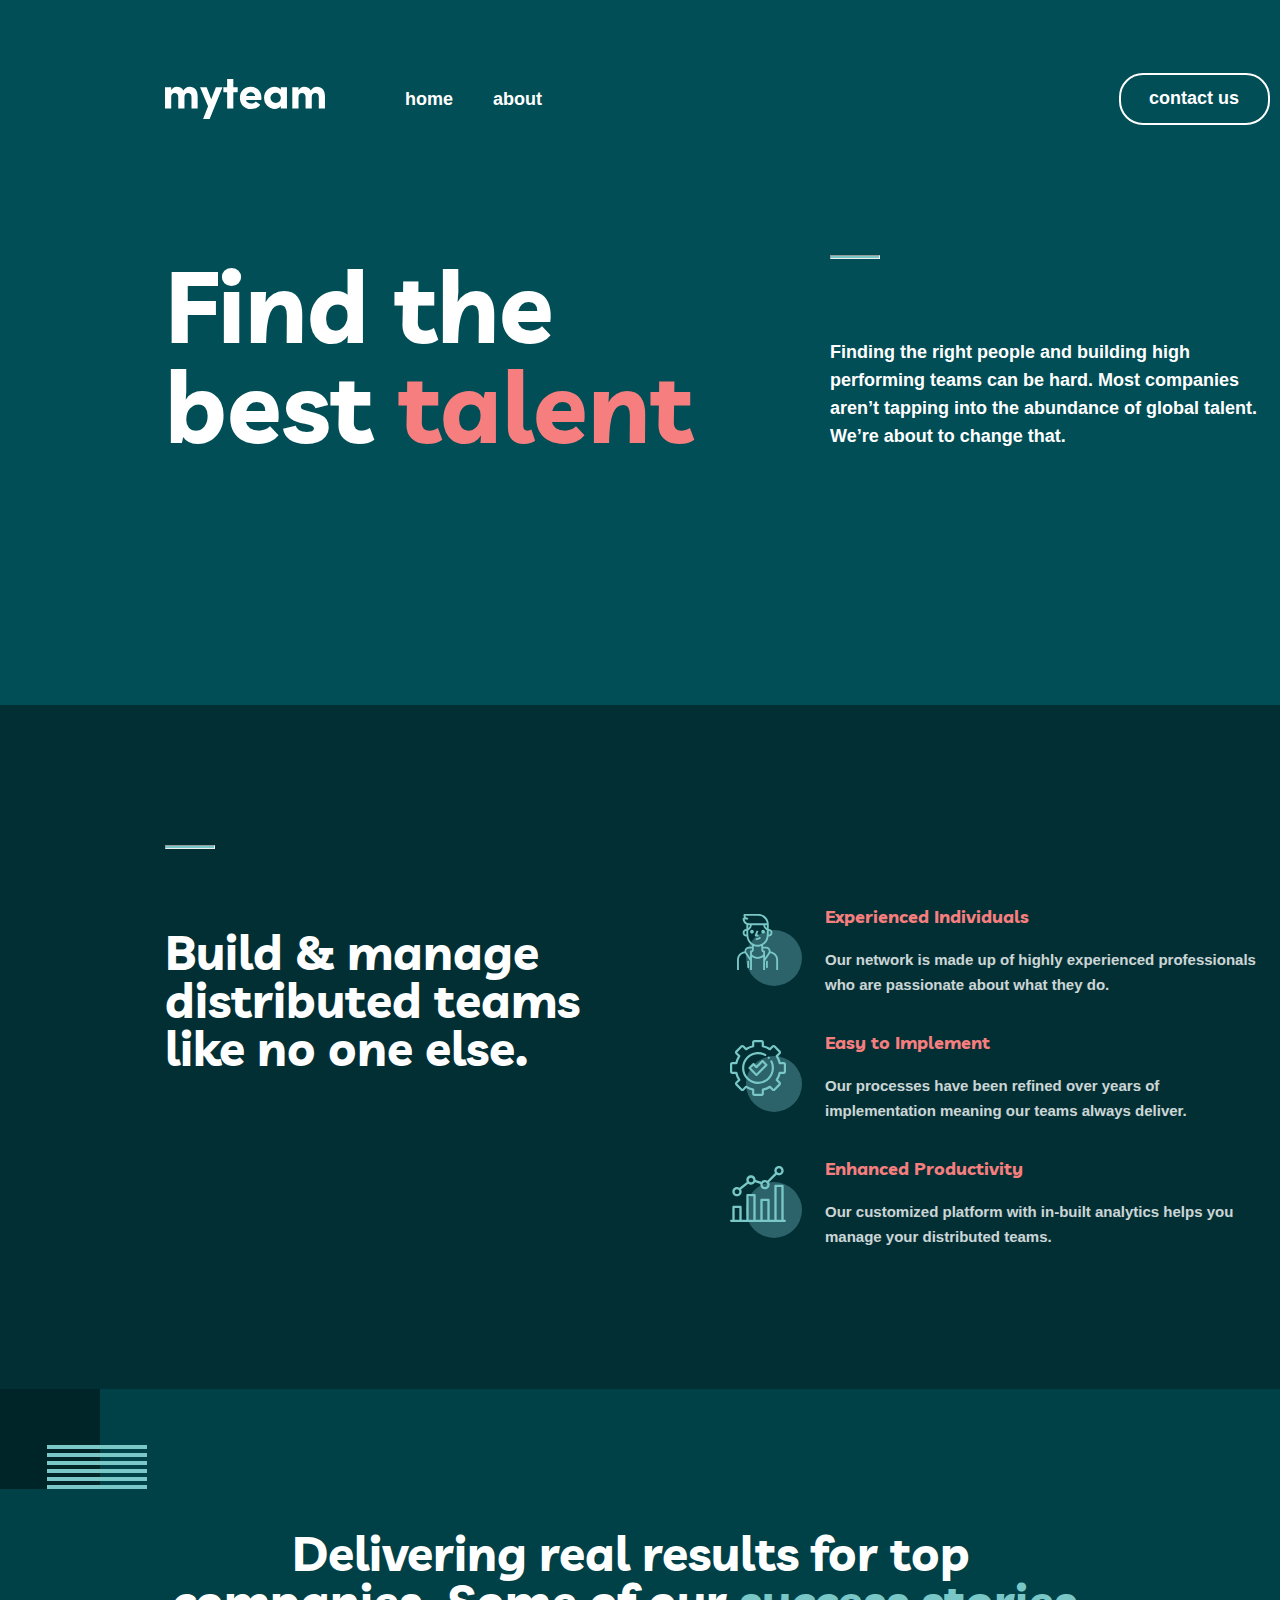
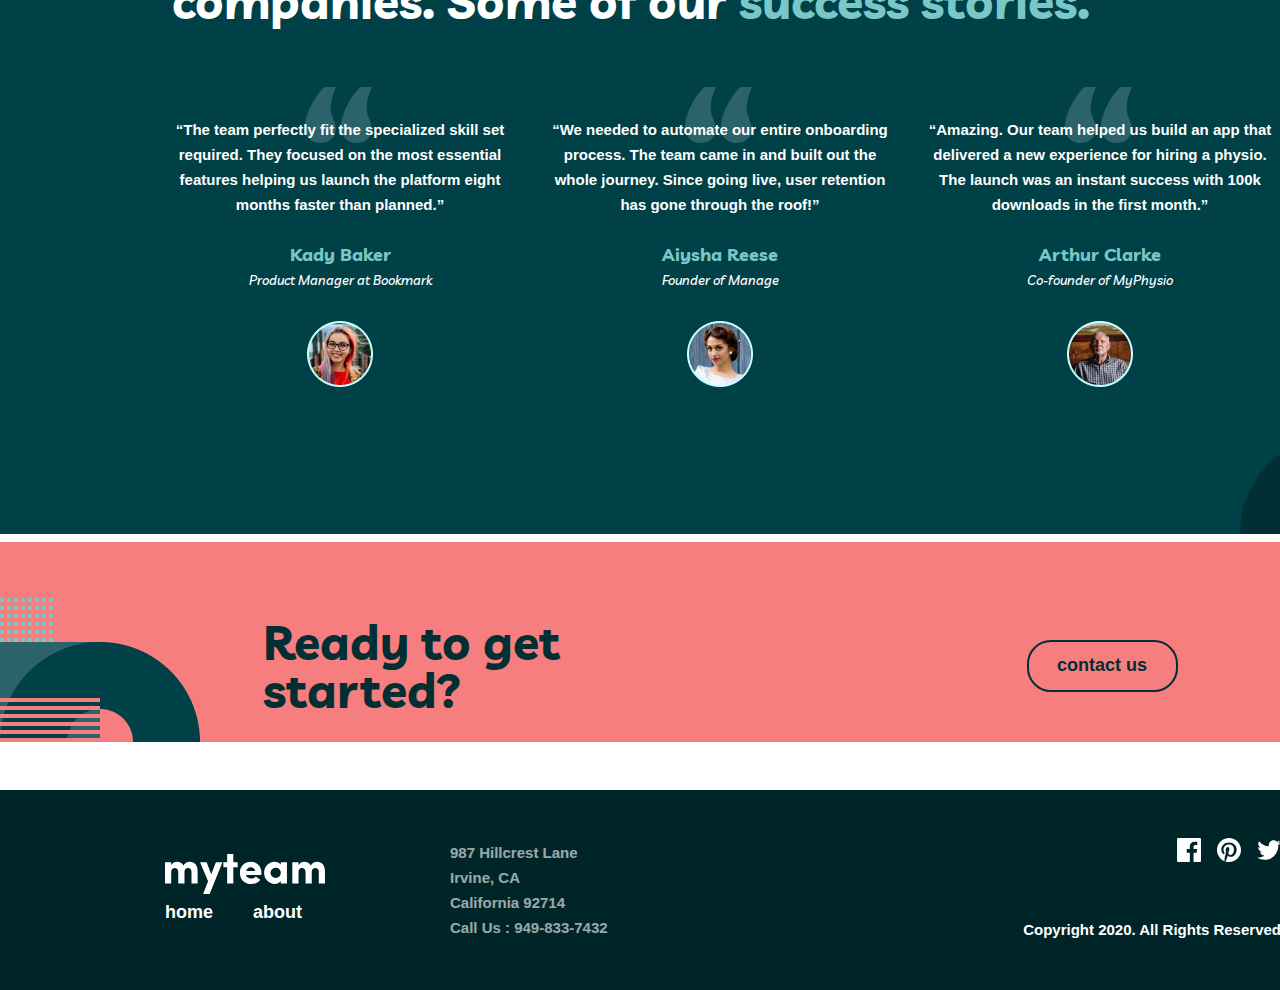
<file: index.html>
<!DOCTYPE html>
<html lang="en">
<head>
    <meta charset="UTF-8">
    <meta http-equiv="X-UA-Compatible" content="IE=edge">
    <meta name="viewport" content="width=device-width, initial-scale=1.0">
    <link rel="stylesheet" href="./css/fonts.css">
    <link rel="stylesheet" href="./css/main.css">
    <title>HOME</title>
</head>
<body>
    <header class="header">
        <div class="container">
            <nav class=" header__nav">
                <img class="header__logo" src="./img/myteam.svg" alt="myteam" width="160" height="40">
                <ul class="header__list">
                    <li class="header__item"><a class="header__link" href="#">home</a></li>
                    <li class="header__item"><a class="header__link" href="#">about</a></li>
                </ul>
                <a class="header__btn" href="./contact.html">contact us</a>
            </nav>
        </div>
    </header>
    <main>
        <section class="intro">
            <div class="container">
                <div class="intro__wrap">
                    <h1 class="intro__title">Find the <br> best <a class="intro__sub-link" href="#">talent</a></h1>
                    <div>
                        <hr class="intro__line">
                        <p class="intro__text">Finding the right people and building high performing teams can be hard. Most companies aren’t tapping into the abundance of global talent. We’re about to change that.</p>
                    </div>
                </div>
            </div>
        </section>
        <section class="page">
            <div class="container">
                <div class="page__wrapper">
                    <div>
                        <hr class="page__line">
                        <h2 class="page__title">Build & manage distributed teams like no one else.</h2>
                    </div>
                    <ul class="page__list">
                        <li class="page__item">
                            <img class="page__img" src="./img/people.svg" alt="people" width="72" height="72">
                            <div>
                                <h3 class="page__sub--title">Experienced Individuals</h3>
                                <p class="page__text">Our network is made up of highly experienced professionals who are passionate about what they do.</p>
                            </div>
                        </li>
                        <li class="page__item">
                            <img class="page__img" src="./img/setting.svg" alt="setting" width="72" height="72">
                            <div>
                                <h3 class="page__sub--title">Easy to Implement</h3>
                                <p class="page__text">Our processes have been refined over years of implementation meaning our teams always deliver.</p>
                            </div>
                        </li>
                        <li class="page__item">
                            <img class="page__img" src="./img/diagramma.svg" alt="diagramma" width="72" height="72">
                            <div>
                                <h3 class="page__sub--title">Enhanced Productivity</h3>
                                <p class="page__text">Our customized platform with in-built analytics helps you manage your distributed teams.</p>
                            </div>
                        </li>
                    </ul>
                </div>
            </div>
        </section>
        <section class="wrapper">
            <div class="container">
                <div class="wrapper__page">
                    <h3 class="wrapper__title">Delivering real results for top companies. Some of our <a class="wrapper__title-link" href="#">success stories.</a></h3>
                    <ul class="wrapper__list">
                        <li class="wrapper__item">
                            <img class="wrapper__comma" src="./img/comma.svg" alt="">
                            <p class="wrapper__discription"> “The team perfectly fit the specialized skill set required. They focused on the most essential features helping us launch the platform eight months faster than planned.”</p>
                            <h4 class="wrapper__name">Kady Baker</h4>
                            <p class="wrapper__text">Product Manager at Bookmark</p>
                            <img src="./img/Oval.png" srcset="./img/Oval.png 1x, ./img/Oval@2x.png 2x" alt="oval">
                        </li>
                        <li class="wrapper__item">
                            <img class="wrapper__comma" src="./img/comma.svg" alt="">
                            <p class="wrapper__discription">“We needed to automate our entire onboarding process. The team came in and built out the whole journey. Since going live, user retention has gone through the roof!”</p>
                            <h4 class="wrapper__name">Aiysha Reese</h4>
                            <p class="wrapper__text">Founder of Manage</p>
                            <img src="./img/Oval5.png" srcset="./img/Oval5.png 1x, ./img/Oval5@2x.png 2x" alt="oval5">
                        </li>
                        <li class="wrapper__item">
                            <img class="wrapper__comma" src="./img/comma.svg" alt="">
                            <p class="wrapper__discription">“Amazing. Our team helped us build an app that delivered a new experience for hiring a physio. The launch was an instant success with 100k downloads in the first month.”</p>
                            <h4 class="wrapper__name">Arthur Clarke</h4>
                            <p class="wrapper__text">Co-founder of MyPhysio</p>
                            <img src="./img/Oval6.png" srcset="./img/Oval6.png 1x,./img/Oval6@2x.png 2x" alt="">
                        </li>
                    </ul>
                </div>
            </div>
        </section>
        <section class="ready">
            <div class="container">
                <div class="ready__wrap">
                    <h4 class="ready__title">Ready to get started?</h4>
                    <a class="ready__link" href="#">contact us</a>
                </div>
            </div>
        </section>
    </main>
    <footer class="footer">
        <div class="container">
            <nav class="footer__nav">
                <ul class="footer__list">
                    <li class="footer__item">
                        <img src="./img/myteam.svg" alt="myteam">
                        <ul  class="footer__list-one">
                            <li class="footer__item-one"><a class="footer__link-one" href="#">home</a></li>
                            <li class="footer__item-two"><a class="footer__link-one" href="#">about</a></li>
                        </ul>
                    </li>
                    <li class="footer__item">
                        <p class="footer__item-two-discription">987  Hillcrest Lane <br> Irvine, CA <br> California 92714 <br>Call Us : 949-833-7432</p>
                    </li>
                    <li class="footer__item">
                        <ul class="footer__list-three">
                            <li class="footer__item-three"><img src="./img/facebook.svg" alt="facebook" width="24" height="24"></li>
                            <li class="footer__item-three"><img src="./img/path.svg" alt="path" width="24" height="24"></li>
                            <li class="footer__item-three"><img src="./img/twitter.svg" alt="twitter" width="24" height="19.5"></li>
                        </ul>
                        <p class="footer__item-three-discription">Copyright 2020. All Rights Reserved</p>
                    </li>
                </ul>
            </nav>
        </div>
    </footer>
</body>
</html>
</file>
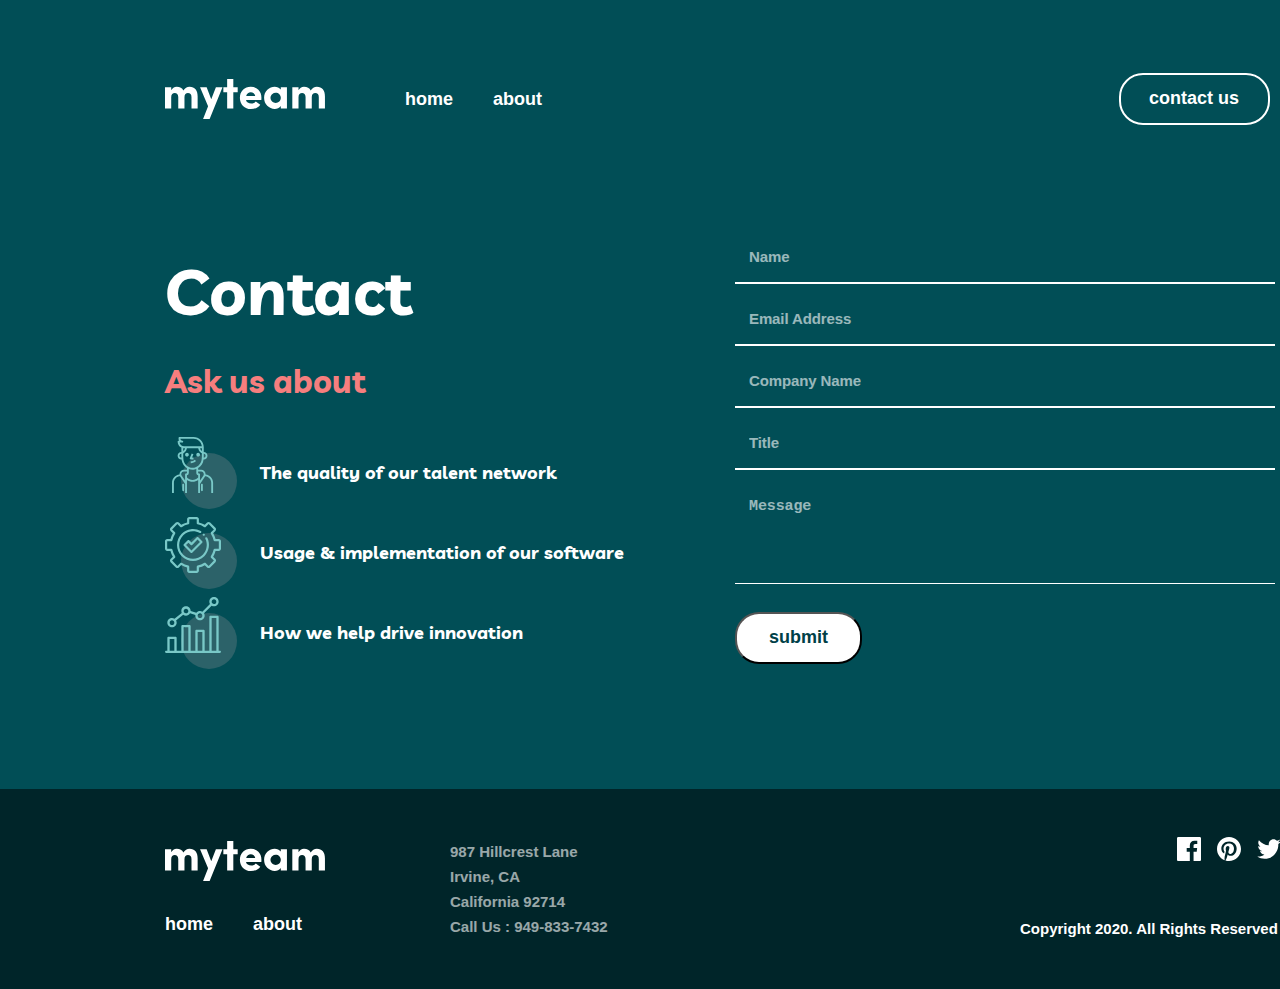
<file: contact.html>
<!DOCTYPE html>
<html lang="en">
<head>
    <meta charset="UTF-8">
    <meta http-equiv="X-UA-Compatible" content="IE=edge">
    <meta name="viewport" content="width=device-width, initial-scale=1.0">
    <link rel="stylesheet" href="./css/fonts.css">
    <link rel="stylesheet" href="./css/contact.css">
    <title>CONTACT</title>
</head>
<body>
    <header class="header">
        <div class="container">
            <nav class=" header__nav">
                <img class="header__logo" src="./img/myteam.svg" alt="myteam" width="160" height="40">
                <ul class="header__list">
                    <li class="header__item"><a class="header__link" href="./index.html">home</a></li>
                    <li class="header__item"><a class="header__link" href="#">about</a></li>
                </ul>
                <a class="header__btn" href="./contact.html">contact us</a>
            </nav>
        </div>
    </header>
    <main>
        <section class="intro">
            <div class="container">
                <div class="intro__page">
                    <div class="intro__wrap">
                        <h1 class="intro__title">Contact</h1>
                        <ul class="intro__list">
                            <li class="intro__item"><h2 class="intro__sub-title">Ask us about</h2></li>
                            <li class="intro__item">
                                <img src="./img/people.svg" alt="people">
                                <p class="intro__discription">The quality of our talent network</p>
                            </li>
                            <li class="intro__item">
                                <img src="./img/setting.svg" alt="setting">
                                <p class="intro__discription">Usage & implementation of our software</p>
                            </li>
                            <li class="intro__item">
                                <img src="./img/diagramma.svg" alt="diagramma">
                                <p class="intro__discription">How we help drive innovation</p>
                            </li>
                        </ul>
                    </div>
                    <form class="intro__form" action="" method="POST">
                        <input class="intro__input-one" name="user_name" type="text" required placeholder="Name"> <br>
                        <input class="intro__input-two" name="user_email" type="email" required placeholder="Email Address"><br>
                        <input class="intro__input-three" name="Company-name" type="text" required placeholder="Company Name"> <br>
                        <input class="intro__input-four" name="Title" type="text" required placeholder="Title"> <br>
                        <textarea class="intro__textarea" name="Message" required placeholder="Message"></textarea> <br>
                        <button class="intro__bottom" type="submit">submit</button>
                    </form>
                </div>
            </div>
        </section>
    </main>
    <footer class="footer">
        <div class="container">
            <nav class="footer__nav">
                <ul class="footer__list">
                    <li class="footer__item">
                        <div>
                            <img class="footer__logo" src="./img/myteam.svg" alt="myteam">
                            <ul  class="footer__list-one">
                                <li class="footer__item-one"><a class="footer__link-one" href="#">home</a></li>
                                <li class="footer__item-two"><a class="footer__link-one" href="#">about</a></li>
                            </ul>
                        </div>
                        <p class="footer__item-one-discription">987  Hillcrest Lane <br> Irvine, CA <br> California 92714 <br>Call Us : 949-833-7432</p>
                    </li>
                    <li class="footer__item">
                        <ul class="footer__list-three">
                            <li class="footer__item-three"><img src="./img/facebook.svg" alt="facebook" width="24" height="24"></li>
                            <li class="footer__item-three"><img src="./img/path.svg" alt="path" width="24" height="24"></li>
                            <li class="footer__item-three"><img src="./img/twitter.svg" alt="twitter" width="24" height="19.5"></li>
                        </ul>
                        <p class="footer__item-three-discription">Copyright 2020. All Rights Reserved</p>
                    </li>
                </ul>
            </nav>
        </div>
    </footer>
</body>
</html>
</file>
<file: css/fonts.css>
@font-face {
    font-family: 'Livvic';
    font-style: normal;
    font-weight: 400;
    src: local(''),
         url('../fonts/livvic-v8-latin-regular.woff2') format('woff2'), 
         url('../fonts/livvic-v8-latin-regular.woff') format('woff');
  }
   @font-face {
     font-family: 'Livvic';
     font-style: italic;
     font-weight: 500;
     src: local(''),
          url('../fonts/livvic-v8-latin-500italic.woff2') format('woff2'), 
          url('../fonts/livvic-v8-latin-500italic.woff') format('woff');
   }
  @font-face {
    font-family: 'Livvic';
    font-style: normal;
    font-weight: 600;
    src: local(''),
         url('../fonts/livvic-v8-latin-600.woff2') format('woff2')
         url('../fonts/livvic-v8-latin-600.woff') format('woff'); 
  }
  @font-face {
    font-family: 'Livvic';
    font-style: normal;
    font-weight: 700;
    src: local(''),
         url('../fonts/livvic-v8-latin-700.woff2') format('woff2'),
         url('../fonts/livvic-v8-latin-700.woff') format('woff');
  }
</file>
<file: css/main.css>
*,
*::before,
*::after {
  margin: 0;
  padding: 0;
  -webkit-box-sizing: border-box;
          box-sizing: border-box;
}

body {
  font-family: "Livvic","Arial",sans-serif;
}

.container {
  width: 1440px;
  margin: 0 auto;
}

.header__nav {
  background-color: #014E56;
  display: -webkit-box;
  display: -ms-flexbox;
  display: flex;
  -webkit-box-align: center;
      -ms-flex-align: center;
          align-items: center;
  padding: 73px 165px 65px 165px;
}

.header__logo {
  margin-right: 80px;
}

.header__logo:hover {
  -webkit-transition: 1s all 1.5;
  transition: 1s all 1.5;
}

.header__list {
  list-style-type: none;
  display: -webkit-box;
  display: -ms-flexbox;
  display: flex;
  -webkit-box-align: center;
      -ms-flex-align: center;
          align-items: center;
  margin-right: 577px;
}

.header__item {
  margin-right: 40px;
}

.header__item:last-child {
  margin-right: 0;
}

.header__link {
  font-weight: 600;
  font-size: 18px;
  line-height: 28px;
  text-decoration: none;
  color: #FFFFFF;
}

.header__btn {
  display: inline-block;
  font-weight: 600;
  font-size: 18px;
  line-height: 28px;
  color: #FFFFFF;
  border: 2px solid #FFFFFF;
  border-radius: 24px;
  background: #014E56;
  padding: 9px 29px 11px 28px;
  text-decoration: none;
}

.intro__wrap {
  background: #014E56;
  padding: 65px 165px 250px 165px;
  display: -webkit-box;
  display: -ms-flexbox;
  display: flex;
}

.intro__title {
  width: 635px;
  font-weight: bold;
  font-size: 100px;
  line-height: 100px;
  display: inline-block;
  color: #FFFFFF;
  margin-right: 30px;
}

.intro__sub-link {
  font-weight: bold;
  font-size: 100px;
  line-height: 100px;
  text-decoration: none;
  color: #F67E7E;
}

.intro__line {
  width: 50px;
  height: 4px;
  background: #79C8C7;
  margin-bottom: 79px;
}

.intro__text {
  width: 445px;
  font-weight: 600;
  font-size: 18px;
  line-height: 28px;
  color: #FFFFFF;
}

.page__wrapper {
  display: -webkit-box;
  display: -ms-flexbox;
  display: flex;
  padding: 140px 165px;
  background-image: url(../img/page-img.png);
  background-repeat: no-repeat;
}

.page__title {
  width: 445px;
  font-weight: bold;
  font-size: 48px;
  line-height: 48px;
  color: #FFFFFF;
}

.page__line {
  width: 50px;
  height: 4px;
  background: #79C8C7;
  margin-bottom: 79px;
}

.page__list {
  list-style-type: none;
  margin-top: 58px;
  margin-left: 120px;
}

.page__item {
  display: -webkit-box;
  display: -ms-flexbox;
  display: flex;
  -webkit-box-align: center;
      -ms-flex-align: center;
          align-items: center;
  width: 540px;
  margin-bottom: 32px;
}

.page__item:last-child {
  margin-bottom: 0;
}

.page__img {
  margin-right: 23px;
}

.page__sub--title {
  width: 445px;
  font-weight: bold;
  font-size: 18px;
  line-height: 28px;
  color: #F67E7E;
  margin-bottom: 16px;
}

.page__text {
  width: 445px;
  font-weight: 600;
  font-size: 15px;
  line-height: 25px;
  color: #FFFFFF;
  opacity: 0.8;
}

.wrapper__page {
  background-image: url(../img/Group8.png);
  background-repeat: no-repeat;
  padding: 140px 165px 151px 165px;
}

.wrapper__title {
  width: 932px;
  font-weight: bold;
  font-size: 48px;
  line-height: 48px;
  text-align: center;
  color: #FFFFFF;
  margin-bottom: 92px;
}

.wrapper__title-link {
  font-weight: bold;
  font-size: 48px;
  line-height: 48px;
  color: #79C8C7;
  text-decoration: none;
}

.wrapper__list {
  list-style-type: none;
  display: -webkit-box;
  display: -ms-flexbox;
  display: flex;
  -webkit-box-align: center;
      -ms-flex-align: center;
          align-items: center;
}

.wrapper__item {
  position: relative;
  margin-right: 30px;
  text-align: center;
}

.wrapper__item:last-child {
  margin-right: 0;
}

.wrapper__comma {
  position: absolute;
  top: -30px;
  left: 140px;
}

.wrapper__discription {
  width: 350px;
  font-weight: 600;
  font-size: 15px;
  line-height: 25px;
  text-align: center;
  position: relative;
  z-index: 1;
  color: #FFFFFF;
}

.wrapper__name {
  font-weight: bold;
  font-size: 18px;
  line-height: 28px;
  text-align: center;
  margin-top: 24px;
  margin-bottom: 2px;
  color: #79C8C7;
}

.wrapper__text {
  font-style: italic;
  font-weight: 500;
  font-size: 13px;
  line-height: 18px;
  text-align: center;
  margin-bottom: 32px;
  color: #FFFFFF;
}

.ready__wrap {
  background-image: url(../img/Group9.png);
  background-repeat: no-repeat;
  padding: 76px 260px 76px 263px;
  display: -webkit-box;
  display: -ms-flexbox;
  display: flex;
  -webkit-box-align: center;
      -ms-flex-align: center;
          align-items: center;
}

.ready__title {
  width: 504px;
  font-weight: bold;
  font-size: 48px;
  line-height: 48px;
  margin-right: 260px;
  color: #012F34;
}

.ready__link {
  font-weight: 600;
  font-size: 18px;
  line-height: 28px;
  color: #012F34;
  padding: 9px 29px 11px 28px;
  display: inline-block;
  text-decoration: none;
  background: #F67E7E;
  border: 2px solid #012F34;
  border-radius: 24px;
}

.footer__nav {
  background: #002529;
  padding: 48px 165px;
}

.footer__list {
  display: -webkit-box;
  display: -ms-flexbox;
  display: flex;
  -webkit-box-align: center;
      -ms-flex-align: center;
          align-items: center;
  list-style-type: none;
}

.footer__item {
  margin-right: 125px;
}

.footer__item:last-child {
  margin-right: 0;
}

.footer__list-one {
  display: -webkit-box;
  display: -ms-flexbox;
  display: flex;
  -webkit-box-align: center;
      -ms-flex-align: center;
          align-items: center;
  list-style-type: none;
}

.footer__item-one {
  margin-right: 40px;
}

.footer__item-one:last-child {
  margin-right: 0;
}

.footer__list-three {
  width: 104px;
  display: -webkit-box;
  display: -ms-flexbox;
  display: flex;
  -webkit-box-align: center;
      -ms-flex-align: center;
          align-items: center;
  list-style-type: none;
  margin-bottom: 51px;
  margin-left: auto;
}

.footer__item-three {
  margin-right: 16px;
}

.footer__item-three:last-child {
  margin-right: 0;
}

.footer__link-one {
  font-weight: 600;
  font-size: 18px;
  line-height: 28px;
  color: #FFFFFF;
  text-decoration: none;
}

.footer__link-two {
  font-weight: 600;
  font-size: 15px;
  line-height: 25px;
  color: #FFFFFF;
  opacity: 0.6;
  text-decoration: none;
}

.footer__item-two-discription {
  width: 445px;
  font-weight: 600;
  font-size: 15px;
  line-height: 25px;
  color: #FFFFFF;
  opacity: 0.6;
}

.footer__item-three-discription {
  width: 261px;
  font-weight: 600;
  font-size: 15px;
  line-height: 25px;
  text-align: right;
  color: #FFFFFF;
}
/*# sourceMappingURL=main.css.map */
</file>
<file: css/contact.css>
*,
*::before,
*::after {
  margin: 0;
  padding: 0;
  -webkit-box-sizing: border-box;
          box-sizing: border-box;
}

body {
  font-family: "Livvic","Arial",sans-serif;
}

.container {
  width: 1440px;
  margin: 0 auto;
}

@media screen and (max-width: 768px) {
  .container {
    width: 768px;
    margin: 0 auto;
  }
}

.header__nav {
  background-color: #014E56;
  display: -webkit-box;
  display: -ms-flexbox;
  display: flex;
  -webkit-box-align: center;
      -ms-flex-align: center;
          align-items: center;
  padding: 73px 165px 60px 165px;
}

.header__logo {
  width: 160px;
  height: 40px;
  margin-right: 80px;
}

.header__logo:hover {
  -webkit-transition: 1s all 1.5;
  transition: 1s all 1.5;
}

.header__list {
  list-style-type: none;
  display: -webkit-box;
  display: -ms-flexbox;
  display: flex;
  -webkit-box-align: center;
      -ms-flex-align: center;
          align-items: center;
  margin-right: 577px;
}

.header__item {
  margin-right: 40px;
}

.header__item:last-child {
  margin-right: 0;
}

.header__link {
  font-weight: 600;
  font-size: 18px;
  line-height: 28px;
  text-decoration: none;
  color: #FFFFFF;
}

.header__btn {
  display: inline-block;
  font-weight: 600;
  font-size: 18px;
  line-height: 28px;
  color: #FFFFFF;
  border: 2px solid #FFFFFF;
  border-radius: 24px;
  background: #014E56;
  padding: 9px 29px 11px 28px;
  text-decoration: none;
}

@media screen and (max-width: 768px) {
  .header__nav {
    padding: 64px 40px 56px 39px;
  }
  .header__logo {
    width: 128px;
    height: 32px;
    margin-right: 48px;
  }
  .header__list {
    margin-right: 220px;
  }
}

.intro__page {
  background-color: #014E56;
  padding: 56px 165px 120px 165px;
  display: -webkit-box;
  display: -ms-flexbox;
  display: flex;
  -webkit-box-align: center;
      -ms-flex-align: center;
          align-items: center;
}

.intro__wrap {
  margin-right: 30px;
}

.intro__title {
  font-weight: bold;
  font-size: 64px;
  line-height: 100px;
  margin-bottom: 16px;
  color: #FFFFFF;
}

.intro__sub-title {
  width: 540px;
  font-weight: bold;
  font-size: 32px;
  line-height: 48px;
  color: #F67E7E;
}

.intro__list {
  list-style-type: none;
}

.intro__item {
  display: -webkit-box;
  display: -ms-flexbox;
  display: flex;
  -webkit-box-align: center;
      -ms-flex-align: center;
          align-items: center;
  margin-bottom: 8px;
}

.intro__item:nth-child(1) {
  margin-bottom: 32px;
}

.intro__item:last-child {
  margin-bottom: 0;
}

.intro__discription {
  padding: 22px 0;
  width: 445px;
  font-weight: bold;
  font-size: 18px;
  line-height: 28px;
  color: #FFFFFF;
  margin-left: 23px;
}

.intro__form {
  width: 540px;
}

.intro__input-one {
  width: 540px;
  padding: 0 81px 17px 14px;
  border-right: none;
  border-left: none;
  border-top: none;
  margin-bottom: 24px;
  border-bottom-color: #fff;
  background-color: #014E56;
}

.intro__input-one::-webkit-input-placeholder {
  width: 445px;
  font-weight: 600;
  font-size: 15px;
  line-height: 25px;
  letter-spacing: -0.115385px;
  color: #FFFFFF;
  opacity: 0.6;
}

.intro__input-one:-ms-input-placeholder {
  width: 445px;
  font-weight: 600;
  font-size: 15px;
  line-height: 25px;
  letter-spacing: -0.115385px;
  color: #FFFFFF;
  opacity: 0.6;
}

.intro__input-one::-ms-input-placeholder {
  width: 445px;
  font-weight: 600;
  font-size: 15px;
  line-height: 25px;
  letter-spacing: -0.115385px;
  color: #FFFFFF;
  opacity: 0.6;
}

.intro__input-one::placeholder {
  width: 445px;
  font-weight: 600;
  font-size: 15px;
  line-height: 25px;
  letter-spacing: -0.115385px;
  color: #FFFFFF;
  opacity: 0.6;
}

.intro__input-two {
  width: 540px;
  padding: 0 81px 17px 14px;
  border-right: none;
  border-left: none;
  border-top: none;
  border-bottom-color: #fff;
  background-color: #014E56;
  margin-bottom: 24px;
}

.intro__input-two::-webkit-input-placeholder {
  width: 445px;
  font-weight: 600;
  font-size: 15px;
  line-height: 25px;
  letter-spacing: -0.115385px;
  color: #FFFFFF;
  opacity: 0.6;
}

.intro__input-two:-ms-input-placeholder {
  width: 445px;
  font-weight: 600;
  font-size: 15px;
  line-height: 25px;
  letter-spacing: -0.115385px;
  color: #FFFFFF;
  opacity: 0.6;
}

.intro__input-two::-ms-input-placeholder {
  width: 445px;
  font-weight: 600;
  font-size: 15px;
  line-height: 25px;
  letter-spacing: -0.115385px;
  color: #FFFFFF;
  opacity: 0.6;
}

.intro__input-two::placeholder {
  width: 445px;
  font-weight: 600;
  font-size: 15px;
  line-height: 25px;
  letter-spacing: -0.115385px;
  color: #FFFFFF;
  opacity: 0.6;
}

.intro__input-three {
  width: 540px;
  padding: 0 81px 17px 14px;
  border-right: none;
  border-left: none;
  border-top: none;
  border-bottom-color: #fff;
  background-color: #014E56;
  margin-bottom: 24px;
}

.intro__input-three::-webkit-input-placeholder {
  width: 445px;
  font-weight: 600;
  font-size: 15px;
  line-height: 25px;
  letter-spacing: -0.115385px;
  color: #FFFFFF;
  opacity: 0.6;
}

.intro__input-three:-ms-input-placeholder {
  width: 445px;
  font-weight: 600;
  font-size: 15px;
  line-height: 25px;
  letter-spacing: -0.115385px;
  color: #FFFFFF;
  opacity: 0.6;
}

.intro__input-three::-ms-input-placeholder {
  width: 445px;
  font-weight: 600;
  font-size: 15px;
  line-height: 25px;
  letter-spacing: -0.115385px;
  color: #FFFFFF;
  opacity: 0.6;
}

.intro__input-three::placeholder {
  width: 445px;
  font-weight: 600;
  font-size: 15px;
  line-height: 25px;
  letter-spacing: -0.115385px;
  color: #FFFFFF;
  opacity: 0.6;
}

.intro__input-four {
  width: 540px;
  padding: 0 81px 17px 14px;
  border-right: none;
  border-left: none;
  border-top: none;
  border-bottom-color: #fff;
  background-color: #014E56;
  margin-bottom: 24px;
}

.intro__input-four::-webkit-input-placeholder {
  width: 445px;
  font-weight: 600;
  font-size: 15px;
  line-height: 25px;
  letter-spacing: -0.115385px;
  color: #FFFFFF;
  opacity: 0.6;
}

.intro__input-four:-ms-input-placeholder {
  width: 445px;
  font-weight: 600;
  font-size: 15px;
  line-height: 25px;
  letter-spacing: -0.115385px;
  color: #FFFFFF;
  opacity: 0.6;
}

.intro__input-four::-ms-input-placeholder {
  width: 445px;
  font-weight: 600;
  font-size: 15px;
  line-height: 25px;
  letter-spacing: -0.115385px;
  color: #FFFFFF;
  opacity: 0.6;
}

.intro__input-four::placeholder {
  width: 445px;
  font-weight: 600;
  font-size: 15px;
  line-height: 25px;
  letter-spacing: -0.115385px;
  color: #FFFFFF;
  opacity: 0.6;
}

.intro__textarea {
  width: 540px;
  padding: 0 81px 59px 14px;
  border-right: none;
  border-left: none;
  border-top: none;
  border-bottom-color: #fff;
  resize: none;
  background-color: #014E56;
  margin-bottom: 24px;
}

.intro__textarea::-webkit-input-placeholder {
  width: 445px;
  font-weight: 600;
  font-size: 15px;
  line-height: 25px;
  letter-spacing: -0.115385px;
  color: #FFFFFF;
  opacity: 0.6;
}

.intro__textarea:-ms-input-placeholder {
  width: 445px;
  font-weight: 600;
  font-size: 15px;
  line-height: 25px;
  letter-spacing: -0.115385px;
  color: #FFFFFF;
  opacity: 0.6;
}

.intro__textarea::-ms-input-placeholder {
  width: 445px;
  font-weight: 600;
  font-size: 15px;
  line-height: 25px;
  letter-spacing: -0.115385px;
  color: #FFFFFF;
  opacity: 0.6;
}

.intro__textarea::placeholder {
  width: 445px;
  font-weight: 600;
  font-size: 15px;
  line-height: 25px;
  letter-spacing: -0.115385px;
  color: #FFFFFF;
  opacity: 0.6;
}

.intro__bottom {
  font-weight: 600;
  font-size: 18px;
  line-height: 28px;
  color: #004047;
  padding: 9px 32px 11px 32px;
  border-radius: 24px;
  background-color: #fff;
}

@media screen and (max-width: 768px) {
  .intro__page {
    display: -webkit-box;
    display: -ms-flexbox;
    display: flex;
    -webkit-box-orient: vertical;
    -webkit-box-direction: normal;
        -ms-flex-direction: column;
            flex-direction: column;
    padding: 56px 126px 112px 127px;
  }
  .intro__title {
    line-height: 56px;
    margin-bottom: 24px;
    text-align: center;
  }
  .intro__sub-title {
    font-size: 32px;
    line-height: 48px;
    text-align: center;
  }
  .intro__wrap {
    margin: 0;
    margin-bottom: 64px;
  }
}

.footer__nav {
  background: #002529;
  padding: 48px 165px;
}

.footer__list {
  display: -webkit-box;
  display: -ms-flexbox;
  display: flex;
  -webkit-box-align: center;
      -ms-flex-align: center;
          align-items: center;
  list-style-type: none;
}

.footer__item {
  margin-right: 125px;
}

.footer__item:nth-child(1) {
  display: -webkit-box;
  display: -ms-flexbox;
  display: flex;
  -webkit-box-align: center;
      -ms-flex-align: center;
          align-items: center;
}

.footer__item:last-child {
  margin-right: 0;
}

.footer__logo {
  width: 160px;
  height: 40px;
}

.footer__list-one {
  display: -webkit-box;
  display: -ms-flexbox;
  display: flex;
  -webkit-box-align: center;
      -ms-flex-align: center;
          align-items: center;
  list-style-type: none;
  margin-top: 25px;
}

.footer__item-one {
  margin-right: 40px;
}

.footer__item-one:last-child {
  margin-right: 0;
}

.footer__list-three {
  width: 104px;
  display: -webkit-box;
  display: -ms-flexbox;
  display: flex;
  -webkit-box-align: center;
      -ms-flex-align: center;
          align-items: center;
  list-style-type: none;
  margin-bottom: 51px;
  margin-left: auto;
}

.footer__item-three {
  margin-right: 16px;
}

.footer__item-three:last-child {
  margin-right: 0;
}

.footer__link-one {
  font-weight: 600;
  font-size: 18px;
  line-height: 28px;
  color: #FFFFFF;
  text-decoration: none;
}

.footer__link-two {
  font-weight: 600;
  font-size: 15px;
  line-height: 25px;
  color: #FFFFFF;
  opacity: 0.6;
  text-decoration: none;
}

.footer__item-one-discription {
  width: 445px;
  font-weight: 600;
  font-size: 15px;
  line-height: 25px;
  color: #FFFFFF;
  opacity: 0.6;
  margin-left: 125px;
}

.footer__item-three-discription {
  width: 261px;
  font-weight: 600;
  font-size: 15px;
  line-height: 25px;
  color: #FFFFFF;
}

@media screen and (max-width: 768px) {
  .footer__list {
    display: -webkit-box;
    display: -ms-flexbox;
    display: flex;
    -webkit-box-orient: vertical;
    -webkit-box-direction: normal;
        -ms-flex-direction: column;
            flex-direction: column;
  }
  .footer__list-one {
    margin-top: 53px;
  }
  .footer__nav {
    padding: 56px 40px 56px 39px;
  }
  .footer__item {
    margin-right: 0;
  }
  .footer__item:last-child {
    display: -webkit-box;
    display: -ms-flexbox;
    display: flex;
    -webkit-box-align: center;
        -ms-flex-align: center;
            align-items: center;
    margin-right: 0;
    margin-top: 33px;
  }
  .footer__logo {
    width: 96px;
    height: 24px;
  }
  .footer__item-one {
    margin-right: 24px;
  }
  .footer__item-one:last-child {
    margin-right: 0;
  }
  .footer__item-one-discription {
    width: 280px;
    text-align: right;
    margin-left: 302px;
  }
  .footer__list-three {
    margin: 0;
  }
  .footer__link-one {
    font-size: 15px;
    line-height: 25px;
  }
  .footer__link-two {
    font-size: 15px;
    line-height: 25px;
  }
  .footer__item-three-discription {
    width: 255px;
    margin-left: 330px;
  }
}
/*# sourceMappingURL=contact.css.map */
</file>
